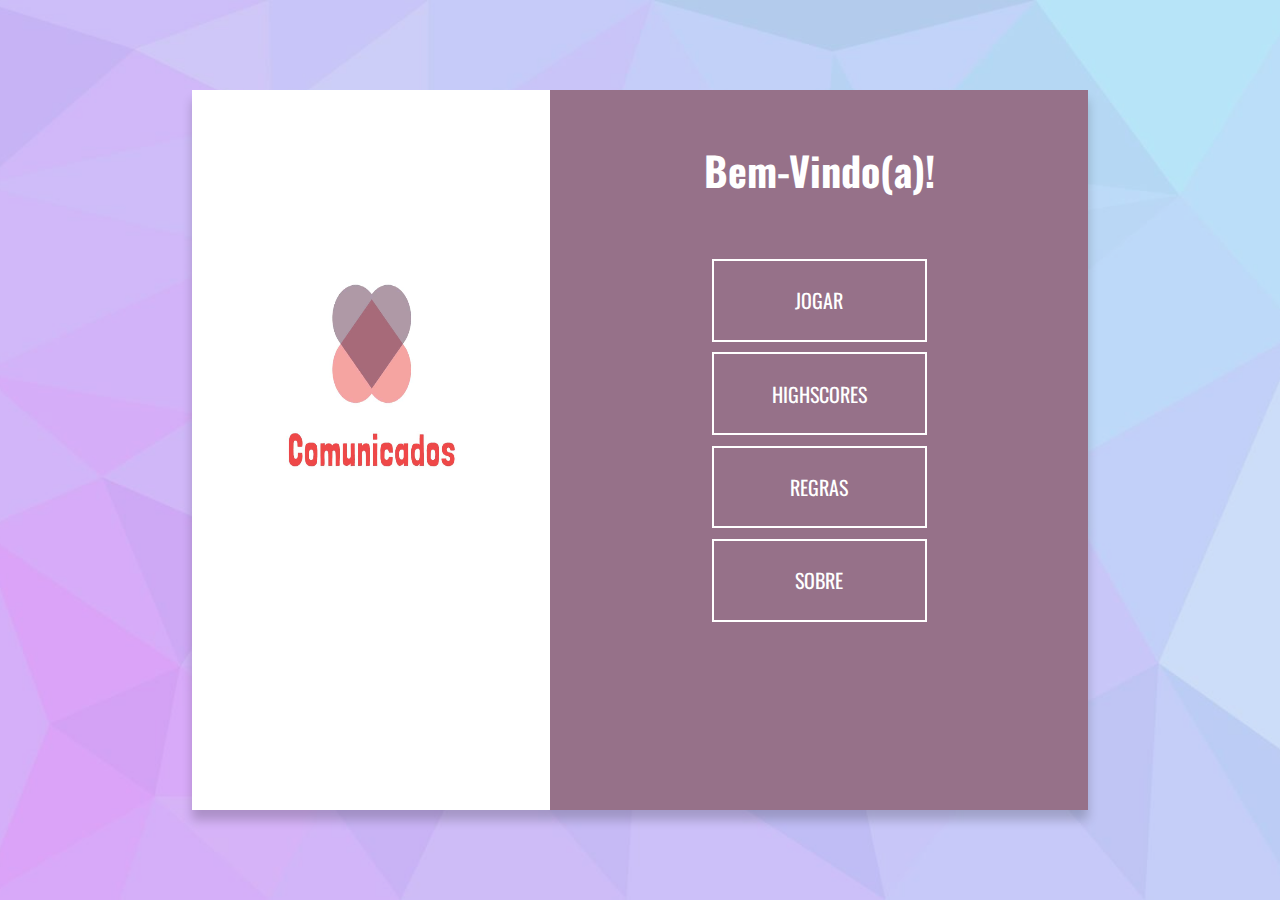
<file: index.html>
<!DOCTYPE html>
<html lang="pt-br">
<head>
    <meta charset="UTF-8">
    <meta http-equiv="X-UA-Compatible" content="IE=edge">
    <meta name="viewport" content="width=device-width, initial-scale=1.0">
    <link rel="preconnect" href="https://fonts.gstatic.com">
    <link href="https://fonts.googleapis.com/css2?family=Oswald:wght@700&family=Roboto&display=swap" rel="stylesheet">
    <link rel="stylesheet" href="css/style.css">
    <title>Comunicados</title>
    <link rel="shortcut icon" href="img/favicon.png">
</head>
<body>
    <div id="bg-img"></div>
    <!-- <audio src="audio/jigsaw-puzzle.mp3" controls loop></audio> -->
    <div id="content">
        <!----------------- MENU ---------------------->
        <div id="card_home">
            <div id="imagem">
                <img src="img/logo.jpg" alt="Logo-Ambientados" width="100%" height="50%">
                <!-- <img src="img/pev-logo.png" alt="Logo-PEV" width="80%"> -->
            </div>
            <div id="interface">
                <h1>Bem-Vindo(a)!</h1>
                <div id="btns">
                    <button id="jogar">JOGAR</button>
                    <button id="highscores" onclick="buscarConteudo()">HIGHSCORES</button>
                    <button id="regras">REGRAS</button>
                    <button id="sobre">SOBRE</button>
                </div>
                <h5></h5>
            </div>
        </div>
        <!----------------- MENU ---------------------->

        <!----------------- JOGAR --------------------->
        <div id="card_jogar">
            <div id="modos">
                <a href="classico.html">
                    <div id="md_class">
                        <div class="mid">
                            <h2>Modo Clássico</h2>
                            <h4>
                                Faça a maior pontuação sem se preocupar com tempo
                            </h4>
                        </div>
                        <div class="bottom">
                            <h2>JOGAR</h2>                        
                        </div>
                    </div>
                </a>

                <a href="contra_tempo.html">
                    <div id="md_tempo">
                        <div class="mid">
                            <h2>Modo Contra o Tempo</h2>
                            <h4>
                                Você consegue responder rápido?
                            </h4>
                        </div>
                        <div class="bottom">
                            <h2>JOGAR</h2>    
                        </div>
                    </div>
                </a>

            </div>

            <div id="btn3">
                <button id="princip">MENU</button>
            </div>
        </div>
        <!----------------- JOGAR --------------------->

        <!----------------- SCORES --------------------->
        <div id="card_scores">
            <div id="elmts">
                <h2>HIGHSCORES</h2>
                <div id="tabela">
                    <table>
                        <th>NOME</th>
                        <th>PONTOS</th>
                        <th>CLASSIFICAÇÃO</th>
                        <tbody id="corpoTabela">
                    
                        </tbody>
                      </table>
                </div>
            </div>
            <div id="btn5">
                <button id="schome">MENU</button>
            </div>

        </div>
        <!----------------- SCORES --------------------->

        <!---------------- REGRAS --------------------->
        <div id="card_regras">
            <div id="corpo">
                <div id="classico">
                    <h2>Modo Clássico</h2>
                    <h4>1. Não existe período de tempo para responder a questão.</h4>
                    <h4>2. Só há uma alternativa correta.</h4>
                    <h4>3. Cada acerto gera uma pontuação de 10.</h4>
                    <h4>4. Ao final salve seu resultado.</h4>
                </div>
                <hr>
                <div id="tempo">
                    <h2>Modo Contra o Tempo</h2>
                    <h4>1. Responda corretamente dentro do tempo de 20seg.</h4>
                    <h4>2. Só há uma alternativa correta.</h4>
                    <h4>3. Ao marcar uma alternativa incorreta, o jogo é encerrado.</h4>
                    <h4>4. Se o crônometro atingir 20seg, o jogo é encerrado.</h4>
                </div>
            </div>
            <div id="btn">
                <button id="home">MENU</button>
            </div>
        </div>
        <!---------------- REGRAS --------------------->

     <!----------------- SOBRE --------------------->
        <div id="card_sobre">
            <div id="info">
                <h2>Sobre</h2>
                <p>
                Comunicados é um jogo quiz desenvolvido dentro da disciplina Comunicação em Saúde , com intuito de proporcionar 
                o conhecimento para os discentes engajados na área da saúde. Sabe-se que a comunicação em saúde é uma peça fundamental 
                para criar uma relação entre profissionais e pacientes, especialmente em questões relacionadas com a aprendizagem, com 
                os processos de trabalho em promoção da saúde, e prevenção da doença realizada na atenção primária à saúde.
                </p>
<!--                 <h2>Créditos</h2>
                <h4>Todas as questões do nosso banco foram criadas a partir das postagens feitas no instagram do PEV.</h4>
                <h4>Background: Designed by pikisuperstar /Freepik </h4>
                <h5>escolaverde.org</h5> -->
            </div>
            <div id="btn2">
                <button id="btorg">ORGANIZAÇÃO</button>
                <button id="menu">MENU</button>
            </div>
        </div>
        <!----------------- SOBRE --------------------->
        <!----------------- ORGANIZAÇÃO --------------------->
        <div id="card_org">
            <div id="org2">
                <div id="devs">
                    <h2>Organização</h2>
                    <h4>José Luis Amorim - Graduando em Psicologia</h4>
                    <h4>Jules Bomfim Mangueira - Graduando em Engenharia da Computação</h4>
                    <h4>Júlia Arruda Santos - Graduando em Medicina</h4>
                    <h4>Júlia Caroline da Silva Rocha - Graduando em Medicina</h4>
                    <h4>Karla Ribeiro Lima - Graduando em Medicina</h4>
                    <h4>Lara Ribeiro de Pádua - Graduando em Medicina</h4>
                    <h4>Laura Gomes Pereira - Graduando em Medicina</h4>
                    <br>
                    <h4>Fernanda Patrícia Soares Souto Novaes - Orientadora</h4>                    
                </div>
                <div id="copy">
                    <h5>Copyright © Comunicação em Saúde - Universidade Federal do Vale do São Francisco</h5>
                    <h5></h5>
                </div>
            </div>
            <div id="btn-org">
                <button id="voltar-sobre">VOLTAR</button>
            </div>
        </div>
        <!----------------- ORGANIZAÇÃO --------------------->

    </div>
<!---------------- CONTENT --------------------->
<script src="js/script.js"></script>
</body>
</html>
</file>
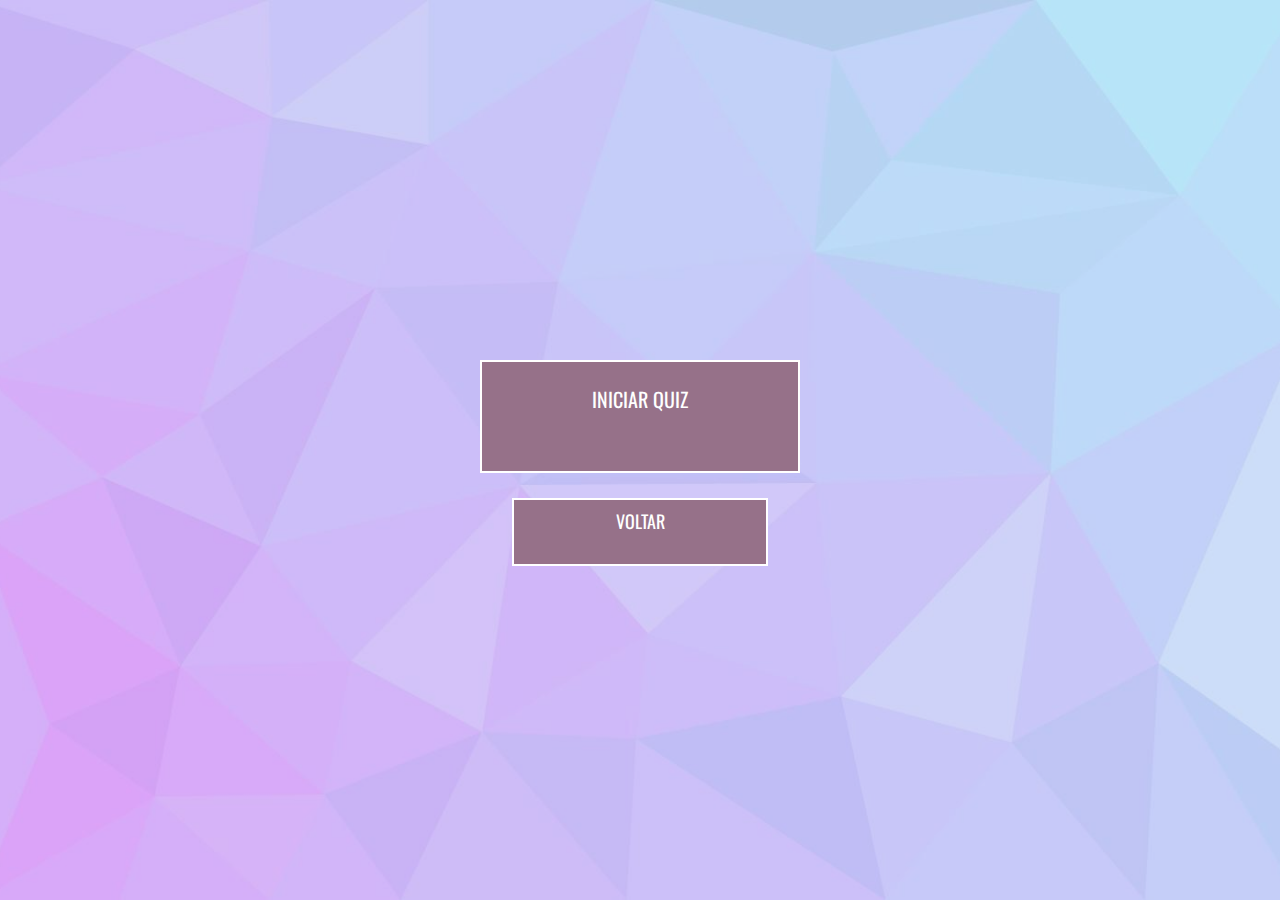
<file: classico.html>
<!DOCTYPE html>
<html lang="pt-br">
<head>
    <meta charset="UTF-8">
    <meta http-equiv="X-UA-Compatible" content="IE=edge">
    <meta name="viewport" content="width=device-width, initial-scale=1.0">
    <link rel="preconnect" href="https://fonts.gstatic.com">
    <link href="https://fonts.googleapis.com/css2?family=Oswald:wght@700&family=Roboto&display=swap" rel="stylesheet">
    <link rel="stylesheet" href="css/style_classico.css">
    <title>Comunicados</title>
    <link rel="shortcut icon" href="img/favicon.png">
</head>
<body>
    <div id="bg-img"></div>
    <div class="content">
        
<!--             Start                  -->
        <div id="start">
            <div id="iniciar">INICIAR QUIZ</div>
            <a href="index.html">
                <div id="voltar">VOLTAR</div>
            </a> 
        </div>
        
        <!-- Fim da div start -->
    
<!--            Regras                  -->
        <div id="regras">
            <h2>Modo Clássico - Regras</h2>
            <h4>1.  Neste modo você deve apenas se concentrar nas questões;</h4>
            <h4>2.  Não existe tempo para responder;</h4>
            <h4>3.  Cada resposta correta rende 10 pontos;</h4>
            <h4>4.  Ao final você pode colocar seu nome ou apelido no ranking.</h4> 
            <div class="btn">
                <button id="sair">Sair</button>
                <button id="ctn">Continuar</button>
            </div>       
        </div>        
<!--        Fim da div regras            -->


<!--        Card de questões             -->
<div id="card">
    <!--       CABEÇALHO DO CARD       -->
        <div class="top-card">
            <h4>Comunicados</h4>
        </div>
    
    <!--            QUESTÕES           -->
        <div class="qst-card">
            <h2 id="questnum"></h2>
            <h2 id="questtxt"></h2>
        </div>
    
    <!--           ALTERNATIVAS        -->
        <div id="alt-list">
            <h4 class="alt_qst" id="opc1"></h4>
            <h4 class="alt_qst" id="opc2"></h4>
            <h4 class="alt_qst" id="opc3"></h4>
            <h4 class="alt_qst" id="opc4"></h4>
        </div>
    
    <!--         RODAPÉ DO CARD        -->
        <div class="footer-card">
            <h3 id="total"></h3>
            <h3 id="prox">PRÓXIMA</h3>
        </div>

    </div>
<!--        Fim da div card             -->

<!--                Resultado                 -->
        <div id="resultado">
            <h1>Fim de jogo</h1>
            <h2>Pontuação</h2>
            <h2 id="score"></h2>
            <h3 id="salvo">Usuário salvo - Confira no Menu>Highscores</h3>
            <form>                
                <input id="username" type="text" placeholder="Insira seu nome">
                <button id="sbmt" type="submit" onclick= "savescore(event)" disabled>SALVAR</button>
            </form>
            <div id="fim">
                <a href="index.html">
                    <div id="fim_menu">MENU</div>
                </a>
            </div>
        </div>
<!--            Fim da div Resultado           -->
        
    </div> 
<!--        Fim da div content          -->
    <script src='js/script_classico.js'></script>
    <script src="js/questoes_classico.js"></script>
</body>
</html>
</file>
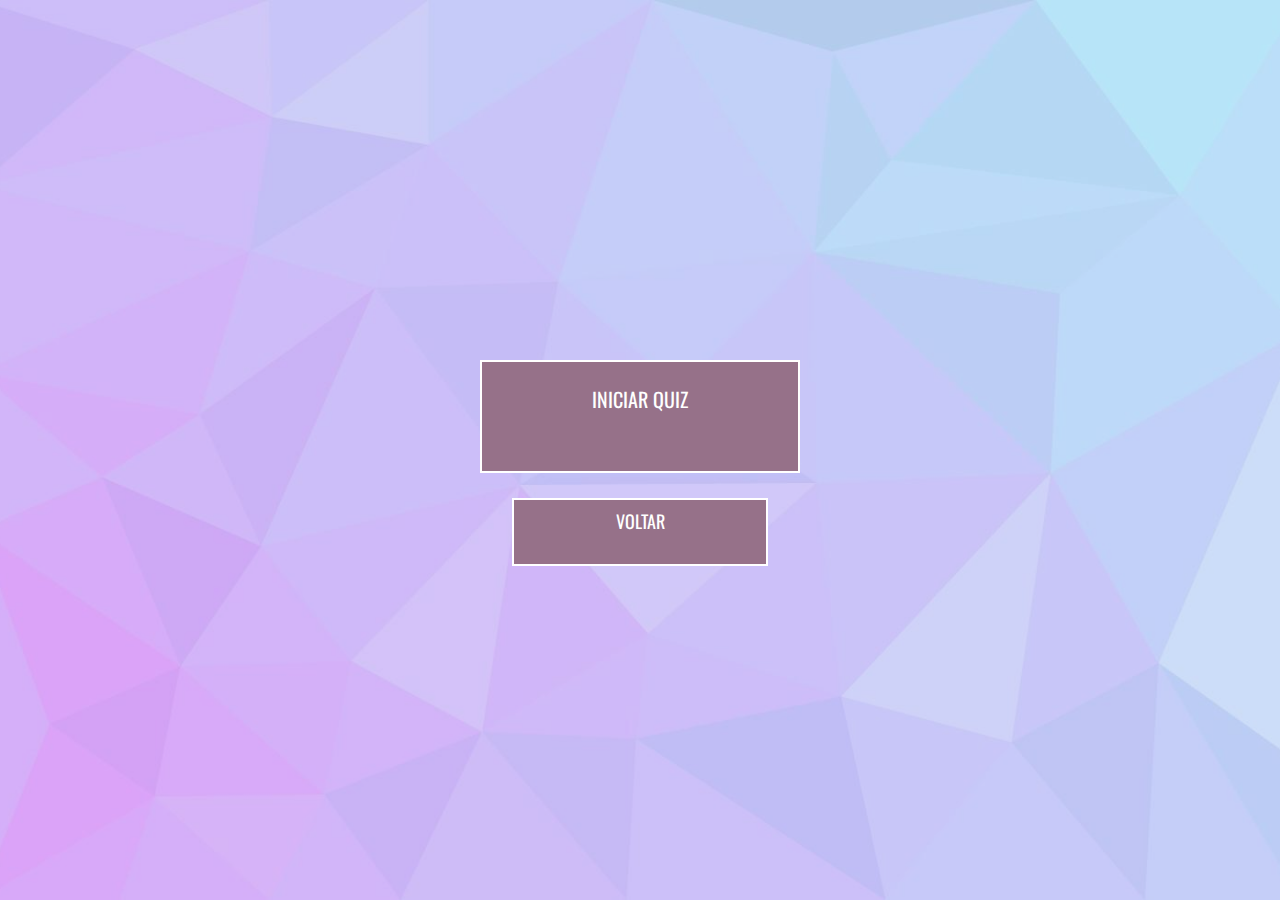
<file: contra_tempo.html>
<!DOCTYPE html>
<html lang="pt-br">
<head>
    <meta charset="UTF-8">
    <meta http-equiv="X-UA-Compatible" content="IE=edge">
    <meta name="viewport" content="width=device-width, initial-scale=1.0">
    <link rel="preconnect" href="https://fonts.gstatic.com">
    <link href="https://fonts.googleapis.com/css2?family=Oswald:wght@700&family=Roboto&display=swap" rel="stylesheet">
    <link rel="stylesheet" href="css/style_tempo.css">
    <title>Comunicados</title>
    <link rel="shortcut icon" href="img/favicon.png">
</head>
<body>
    <div id="bg-img"></div>
    <div class="content">
        
<!--             Start                  -->
        <div id="start">
            <div id="iniciar">INICIAR QUIZ</div>
            <a href="index.html">
                <div id="voltar">VOLTAR</div>
            </a> 
        </div>
        
        <!-- Fim da div start -->
    
<!--            Regras                  -->
        <div id="regras">
            <h2>Modo Contra o Tempo - Regras</h2>
            <h4>1.  Responda todas as questões corretamente dentro do tempo de 20seg.</h4>
            <h4>2.  Só há uma alternativa correta.</h4>
            <h4>3.  Ao marcar uma alternativa incorreta, o jogo é encerrado.</h4>
            <h4>4.  Se o crônometro atingir 20seg, o jogo é encerrado.</h4> 
            <div class="btn">
                <button id="sair">Sair</button>
                <button id="ctn">Continuar</button>
            </div>       
        </div>        
<!--        Fim da div regras            -->


<!--        Card de questões             -->
<div id="card">
    <!--       CABEÇALHO DO CARD       -->
        <div class="top-card">
            <h4>Comunicados</h4>
            <div id="timer">
                <h5>Tempo:</h5>
                <h5 id="time">00</h5>
            </div>
        </div>
    
    <!--            QUESTÕES           -->
        <div class="qst-card">
            <h2 id="questnum"></h2>
            <h2 id="questtxt"></h2>
        </div>
    
    <!--           ALTERNATIVAS        -->
        <div id="alt-list">
            <h4 class="alt_qst" id="opc1"></h4>
            <h4 class="alt_qst" id="opc2"></h4>
            <h4 class="alt_qst" id="opc3"></h4>
            <h4 class="alt_qst" id="opc4"></h4>
        </div>
    
    <!--         RODAPÉ DO CARD        -->
        <div class="footer-card">
            <h3 id="total"></h3>
            <h3 id="prox">PRÓXIMA</h3>
        </div>

    </div>
<!--        Fim da div card             -->

<!--                Resultado                 -->
        <div id="resultado">
            <h1>Fim de jogo</h1>
            <h2 id="estado"></h2>
            <h4 id="score"></h4>
            <div id="novamente">
                <div id="again">TENTAR NOVAMENTE</div>
            </div>
            <div id="fim">
                <a href="index.html">
                    <div id="fim_menu">MENU</div>
                </a>
            </div>
        </div>
<!--            Fim da div Resultado           -->
        
    </div> 
<!--        Fim da div content          -->
    <script src='js/script_tempo.js'></script>
    <script src="js/questoes_tempo.js"></script>
</body>
</html>
</file>
<file: css/style.css>
*{
    padding: 0;
    margin: 0;
    box-sizing: border-box;
}

body{
    height: 100vh;
    place-items: center;
    background: rgb(247, 240, 240);
}

#bg-img{
    opacity: 0.6;
    height: 100vh;
    width: 100vw;
    position: absolute;
    z-index: 1;
    background-image: url(../img/comun.jpg);
    background-repeat: no-repeat;
    background-size: cover;
    background-position: center center;
}

h1,h2{
    font-family: 'Oswald', sans-serif;
}

h5,h4,p{
    font-family: 'Roboto', sans-serif;
}

audio{
    z-index: 3;
    position: absolute;
    height: 5%;
    width: 15%;
    opacity: 0.7;
}

#content{ 
    z-index: 2; 
    position: absolute; 
    display: flex;
    justify-content: center;
    align-items: center;
    align-content: center;
    height: 100vh;
    width: 100%;
}

button{ 
    width: 150px;
    height: 70%;
    cursor: pointer;
    background: #967189;
    color: #fff;
    font-size: 20px;
    text-align: center;
    border: 2px solid #fff;
    font-family: 'Oswald', sans-serif;  
}

button:hover{
    background: #fff;
    color: #967189;
    transition: ease-in 0.15s;
}

/* ------------------------------- MENU -------------------------------------*/
#content #card_home{
    /* display: none; */
    display: flex;
    flex-direction: row;
    height: 80%;
    width: 70%;
    justify-content: center;
    align-items: center;
    box-shadow: 0px 10px 10px rgba(0, 0, 0, 0.2);
}

#card_home #imagem{
    width: 40%;
    height: 100%;
    background: #fff;
    justify-content: center;
    align-items: center;
    text-align: center;
    display: block;
}

#imagem img{
    margin-top: 2%;
    max-width: 80%;
    align-items: center;
    justify-content: center;
}

#imagem img:last-child{
    margin-top: 35%;
    max-width: 70%;
}

#card_home #interface{
    display: flex;
    flex-direction: column;  
    width: 60%;
    height: 100%;
    align-items: center;
    background: #967189;
    position: relative;
}

#interface h1{
    height: 10%;
    margin-top: 50px;
    margin-bottom: 50px;
    align-content: top;
    text-align: center;
    font-weight: 700;
    font-size: 40px;
    color:#fff;
}

#interface h5{
    color:#fff; 
}

#interface #btns{
    height: 80%;
    width: 100%;
    align-items: center;
    display: flex;
    flex-direction: column;
}

#interface #btns button{
    padding: 1%;
    margin-bottom: 2%;
    width: 40%;
    height: 15%;
}
/* ------------------------------ MENU -------------------------------------*/

/* ------------------------------- JOGAR -----------------------------------*/
#content #card_jogar{
    height: 80%;
    width: 70%;
    justify-content: center;
    align-items: center;
    box-shadow: 0px 10px 10px rgba(0, 0, 0, 0.2);
    background: #967189;
    display: none;
}

#card_jogar #modos{
    width: 100%;
    height: 85%;
    display: flex;
    justify-content: center;
    align-items: center;
}

#modos a{
    width: 30%;
    height: 50%;
    text-decoration: none;
    margin: 5%;
}

#modos #md_class{
    width: 100%;
    height: 100%;    
    background: #967189;
    color: #fff;
    border: 2px solid #fff;
    cursor: pointer;
}

#modos #md_class:hover{
    background: #fff;
    color: #967189;
    box-shadow: 0px 0px 90px #000000;
    z-index: 2;
    transition: all 200ms ease-in;
    transform: scale(1.025);
}

#modos #md_tempo{
    width: 100%;
    height: 100%;
    background: #967189;
    color: #fff;
    border: 2px solid #fff;
    cursor: pointer;
}

#modos #md_tempo:hover{
    background: #fff;
    color: #967189;
    box-shadow: 0px 0px 90px #000000;
    z-index: 2;
    transition: all 200ms ease-in;
    transform: scale(1.025);
}

.mid{
    height: 70%;
    align-items: center;
    text-align: center;
    display: flex;
    flex-direction: column;
    padding-top: 10%;
}

.mid h2{
    margin-bottom: 5%;
}

.bottom{
    height: 30%;
    text-align: center;
}

#card_jogar #btn3{
    display: flex;
    height: 15%;
    justify-content: flex-end;
    margin-right: 20px;
    margin-top: 10px;
}
/* ------------------------------- JOGAR -----------------------------------*/

/* ------------------------------ SCORE -----------------------------------*/
#content #card_scores{
    height: 80%;
    width: 70%;
    justify-content: center;
    align-items: center;
    box-shadow: 0px 10px 10px rgba(0, 0, 0, 0.2);
    background: #967189;
    display: none;
}

#card_scores #elmts{
    width: 100%;
    height: 85%;
    justify-content: center;
    padding: 1%;
}

#elmts h2{
    color: #fff;
    margin-top: 1%;
    padding-bottom: 1%;
    text-align: center;
}

#elmts #tabela{
    display: flex;
    color: #fff;
    font-family: 'Roboto', sans-serif;
    font-weight: 700;
    font-size: 18px;
    width: 100%;
    justify-content: center;
    align-items: center;
}

#tabela table{
    width: 80%;
    table-layout: fixed;
    text-align: left;
    border-collapse: collapse;
    empty-cells: show;
}

th{
    padding: 1%;
    font-family: 'Oswald', sans-serif;
    background: #fff;
    color: #967189;
}

td{
    padding: 0.5% 1%;
}

#card_scores #btn5{
    width: 100%;
    height: 15%;
    display: flex;
    justify-content: center;
    align-items: center;
    margin-bottom: 10px;
}
/* ------------------------------ SCORE -----------------------------------*/

/* ----------------------------- REGRAS ------------------------------------*/
#content #card_regras{
    display: none;
    height: 80%;
    width: 70%;
    justify-content: center;
    align-items: center;
    background: #967189;
    box-shadow: 0px 10px 10px rgba(0, 0, 0, 0.2);
}

#card_regras #corpo{
    display: flex;
    width: 100%;
    height: 85%;
    align-items: center;
    justify-content: center;
}

#corpo #classico{
    display: flex;
    flex-direction: column;
    width: 50%;
    height: 100%;
    padding: 5%;
    margin-top: 7%;
}

#classico h2{
    text-align: center;
    margin-bottom: 5%;
    color: #fff;
}

#classico h4{
    margin-bottom: 1%;
    color: #fff;
}

#corpo hr{
    background: #fff;
    height: 80%;
}

#corpo #tempo{
    display: flex;
    flex-direction: column;
    width: 50%;
    height: 100%;
    padding: 5%;
    margin-top: 7%;
}

#tempo h2{
    text-align: center;
    margin-bottom: 5%;
    color: #fff;
}

#tempo h4{
    margin-bottom: 1%;
    color: #fff;
}

#card_regras #btn{
    display: flex;
    height: 15%;
    justify-content: flex-end;
    margin-right: 20px;
    margin-top: 10px;
}
/* ----------------------------- REGRAS ------------------------------------*/

/* ------------------------------ SOBRE ------------------------------------*/
#content #card_sobre{
    display: none;
    flex-direction: row;
    height: 80%;
    width: 70%;
    justify-content: center;
    align-items: center;
    position: relative;
    background: #967189;
    color: #fff;
    box-shadow: 0px 10px 10px rgba(0, 0, 0, 0.2);
}

#card_sobre #info{
    display: flex;
    flex-direction: column;  
    width: 100%;
    height: 50%;
    align-items: center;    
    padding: 2%;
    margin-top: 5%;
    text-align: center;
}

#info h2{
    margin-bottom: 10px;
}

#info p{
    font-size: 15px;
    font-weight: 700;
    width: 80%;
}

#info h5{
    margin-top: 8%;
    font-size: 16px;
}

#card_sobre #btn2{
    display: flex;
    height: 15%;
    width: 100%;
    padding-right: 1%;
    align-items: center;
    justify-content: flex-end;
    position: absolute;
    bottom: 0;
}

#btn2 #btorg{
    margin-right: 2%; 
}
/* ------------------------------ SOBRE ------------------------------------*/
/* ------------------------------ ORG ------------------------------------*/
#content #card_org{
    display: none;
    flex-direction: column;
    height: 80%;
    width: 70%;
    justify-content: center;
    align-items: center;
    position: relative;
    background: #967189;
    color: #fff;
    box-shadow: 0px 10px 10px rgba(0, 0, 0, 0.2);
}

#card_org #org2{
    display: flex;
    flex-direction: column;  
    width: 100%;
    height: 85%;
    align-items: center;    
    padding: 2%;
    padding-top: 5%;
    text-align: center;
    position: absolute;
}

#org2 h2{
    margin-bottom: 10px;
}
#org2 #devs{
    height: 70%;
}

#org2 #copy{
    padding-top: 5%;
    height: 30%;
}


#card_org #btn-org{
    display: flex;
    height: 15%;
    width: 100%;
    padding-right: 1%;
    align-items: center;
    justify-content: flex-end;
    position: absolute;
    bottom: 0;
}

/* ------------------------------ ORG ------------------------------------*/



/* MEDIA QUERIES PARA DISPOSITIVOS */
@media (max-width: 430px){
    #content #card_home{
        height: 100%;
        width: 100%;
        flex-direction: column;
    }

    audio{
        width: 30%;
    }

    #content #card_home #imagem{
        height: 20%;
        width: 100%;
    }
    
    #content #card_home #imagem img{
        height: 100%;
        width: auto;
        margin-top: 0;
    }
    
    #imagem img:last-child{
        margin-left: 5%;
        max-width: 70%;
    }
    

    #content #card_home #interface{
        height: 80%;
        width: 100%;
    }
    
    /* JOGAR */
    #content #card_jogar{
        height: 100%;
        width: 100%;
    }

    #card_jogar #modos{
        flex-direction: column;
    }

    #modos a{
        width: 80%;
        height: 40%;
    }

    #card_jogar #btn3{
        justify-content: center;
        margin-right: 0;
    }

    /* REGRAS */
    #content #card_regras{
        height: 100%;
        width: 100%; 
    }
    
    #content #card_regras #corpo{
        flex-direction: column;
    }

    #corpo #classico{
        width: 90%;
        height: 40%;
        margin-top: 1%;
        padding: 0;
        font-size: 14px;
    }

    #corpo hr{
        display: none;
    }

    #corpo #tempo{
        width: 90%;
        height: 40%;
        padding: 0;
        font-size: 14px;
    }
    
    #card_regras #btn{
        justify-content: center;
        margin-right: 0;
    }

    /* HIGHSCORES */
    #content #card_scores{
        height: 100%;
        width: 100%;
    }

    #card_scores #elmts #tabela table{
        width: 92%;
        font-size: 12px;
    }


    /* SOBRE */
    #content #card_sobre{
        height: 100%;
        width: 100%;
        font-size: 14px;
    }

    #card_sobre #info{
        width: 100%;
        height: 60%;
        padding-top: 0.5%;
        padding-left: 0.2%;
        padding-right: 0.2%;
        text-align: center;
    }
    #info h2{
        margin-top: 2%;
    }

    #info p,h4{
        font-size: 12px;
    }
    #info h5{
        margin-top: 15%;
        font-size: 12px;
    }

    #card_sobre #btn2{
        justify-content: center;
        margin-right: 0;
    }

    #content #card_org{
        height: 100%;
        width: 100%;
        font-size: 14px;
    }

    #card_org #btn-org{
        height: 10%;
        justify-content: center;
        margin-right: 0; 
    }
}
</file>
<file: css/style_classico.css>
*{
    box-sizing: border-box;
    margin: 0;
    padding: 0;
}

body{
    height: 100vh;
    place-items: center;    
    background: rgb(247, 240, 240);
}

h1,h2,h3{
    font-family: 'Oswald', sans-serif;
}

h4,p{
    font-family: 'Roboto', sans-serif;
}

#bg-img{
    opacity: 0.6;
    height: 100vh;
    width: 100vw;
    position: absolute;
    z-index: 1;
    background-image: url(../img/comun.jpg);
    background-repeat: no-repeat;
    background-size: cover;
    background-position: center center;
}

.content{
    z-index: 2; 
    position: absolute; 
    display: flex;
    justify-content: center;
    align-items: center;
    align-content: center;
    height: 100vh;
    width: 100%;   
}

/* ------------------------- START --------------------------- */
#start{
    height: 50%;
    width: 25%;
    display: flex;
    flex-direction: column;
    justify-content: center;
    align-items: center;
}

#start #iniciar{
    height: 25%;
    width: 100%;
    padding: 7%;
    text-align: center;
    background: #967189;
    color: #fff;
    font-size: 20px;
    border: 2px solid #fff;
    font-family: 'Oswald', sans-serif; 
    cursor: pointer;
}

#start #iniciar:hover{
    background: #fff;
    color: #967189;
    box-shadow: 0px 0px 90px #000000;
    z-index: 2;
    transition: all 200ms ease-in;
    transform: scale(1.025);
}

#start a{
    height: 15%;
    width: 80%;
    text-decoration: none;
}

#start a #voltar{
    height: 100%;
    width: 100%;
    margin-top: 10%;
    padding-top: 3%;
    text-align: center;
    background: #967189;
    color: #fff;
    font-size: 18px;
    border: 2px solid #fff;
    font-family: 'Oswald', sans-serif; 
    cursor: pointer;
}

#start a #voltar:hover{
    background: #fff;
    color: #967189;
    box-shadow: 0px 0px 90px #000000;
    z-index: 2;
    transition: all 200ms ease-in;
    transform: scale(1.025);
}

/* ------------------------- REGRAS --------------------------- */
#regras{
    height: 60%;
    width: 50%;
    padding: 2%;
    background: #967189;
    color: #fff;
    box-shadow: 0px 10px 10px rgba(0, 0, 0, 0.2);
    display: none;
    position: relative;
}

#regras h2{
    text-align: center;
    font-size: 40px;
    color: #fff;
    margin-bottom: 2%;
}

#regras h4{
    margin-bottom: 2%;
    height: 10%;
    width: 100%;
    display: flex;
    align-items: center;
    font-size: 20px;
}

#regras .btn{
    margin-top: 10%;
    height: 20%;
    width: 100%;
    display: flex;
    align-items: center;
    justify-content: flex-end;
    position: absolute;
    bottom: 0;
    right: 0;
}

#regras .btn button{
    height: 70%;
    width: 30%;
    border: none;
    outline: none;
    color: #fff;
    background: #967189;
    border: 2px solid #fff;
    font-size: 20px;
    cursor: pointer;
}

#regras .btn button:last-child{
    margin: 0 2%;
}

#regras .btn button:hover{
    background: #fff;
    color: #967189;
    transition: ease-in 0.15s;
}

/* ------------------------- CARD de QUESTÕES - TOPO --------------------------- */
#card{
    display: none;
    height: 80%;
    width: 70%;
    background: #967189;
    position: relative;
    box-shadow: 0px 10px 10px rgba(0, 0, 0, 0.2);    
}

#card .top-card{
    height: 10%;
    width: 100%;
    background: #967189;
    position: absolute;
    top: 0;
    left: 0;
    display: flex;
    align-items: center;
    flex-direction: row;   
}

#card .top-card h4{
    font-size: 18px;
    margin: 0 20px;
    color:#fff;
}

/* ------------------------- CARD de QUESTÕES - CORPO --------------------------- */
#card .qst-card{
    position: absolute;
    top: 10%;
    height: 25%;
    width: 100%;
    display: flex;
    flex-direction: row;
    padding: 0 10px 5px 10px;
    color: #fff;
    /* margin-bottom: 5%; */
}

#card .qst-card h2{
    font-size: 20px; 
}

#card .qst-card h2:first-child{
    margin: 0 10px 0 5px;
    padding-left: 1%;
    padding-right: 1%;
}

/* --------------------- CARD de QUESTÕES - ALTERNATIVAS ------------------------- */
#card #alt-list{
    height: 55%;
    width: 100%;
    position: absolute;
    top: 35%;
    bottom: 10%;
    padding-left: 2%;
}

#card #alt-list h4{
    height: auto;
    min-height: 22%;
    max-height: 22%;
    width: 98%;
    background: #967189;
    margin-bottom: 1%;
    border-radius: 7px;
    padding: 0.5%;
    padding-left: 1%;
    padding-right: 1%;
    font-size: 18px;
    color: #fff;
    border: 1px solid #b0c4d8;
    cursor: pointer;
}

#card #alt-list h4:hover{
    background: #fff;
    color: #967189;
    transition: ease-in 0.15s;
}

#card #alt-list .active{
    background: #fff;
    color: #967189;
}

#card #alt-list .disabled{
    pointer-events: none;
}

/* ------------------------- CARD de QUESTÕES - FOOTER --------------------------- */
.footer-card{
    height: 10%;
    width: 100%;
    position: absolute;
    bottom: 0;
    left: 0;
    display: flex;
    align-items: center;
    flex-direction: row;
}

.footer-card h3{
    margin: 0px 30px;
    color: #fff;

}

.footer-card h3:last-child{
    height: 90%;
    width: 20%;
    display: grid;
    place-items: center;
    background: #967189;
    position: absolute;
    right: 0;
    color: #fff;
    border: 2px solid #fff;
    font-size: 20px;
    cursor: pointer;
    margin: 0 2%;
}

.footer-card h3:hover{
    background: #fff;
    color: #967189;
    transition: ease-in 0.15s;
}

.footer-card h3:first-child:hover{
    background: none;
    color: #fff;
}

/* ------------------------- CARD RESULTADO --------------------------- */
#resultado{
    display: none;
    /* display: flex; */
    flex-direction: column;
    padding: 2%;
    align-items: center;
    height: 80%;
    width: 70%;
    background: #967189;
    color: #fff;
    box-shadow: 0px 10px 10px rgba(0, 0, 0, 0.2); 
}

#resultado h1{
    margin-bottom: 5%;
}

#resultado h2{
    margin-bottom: 0.5%;
    font-size: 30px;
}
#resultado h3{
    margin-bottom: 0.5%;
    display: none;

}

#resultado form{
    display: flex;
    flex-direction: column;
    align-items: center;
    width: 30%;
    height: 40%;
}

#resultado form #username{
    height: 30%;
    width: 100%;
    margin-top: 5%;
    margin-bottom: 5%;
    text-align: center;
}

#resultado form #sbmt{
    padding: 10px;
    margin-bottom: 15px;
    width: 150px;
    cursor: pointer;
    background: #967189;
    color: #fff;
    font-size: 20px;
    text-align: center;
    border: 2px solid #fff;
    font-family: 'Oswald', sans-serif;
}

#resultado #fim{
    width: 30%;
    height: 20%;
    align-items: center; 
    display: flex;       
}

#fim a{
    width: 100%;
    height: 100%;
    text-decoration: none;
    align-items: center;
    display: flex;
    justify-content: center;
}

#fim a #fim_menu{
    padding: 10px;
    width: 150px;
    cursor: pointer;
    background: #967189;
    color: #fff;
    font-size: 20px;
    text-align: center;
    text-decoration: none;
    border: 2px solid #fff;
    font-family: 'Oswald', sans-serif;
}

#fim a #fim_menu:hover{
    background: #fff;
    color: #967189;
    transition: ease-in 0.15s;
}

/* ------------------------- CARD RESULTADO --------------------------- */


@media (max-width: 500px){
    #start{
        height: 50%;
        width: 70%;
    }
    /* CARD de REGRAS */
    #regras{
        height: 60%;
        width: 100%;
        padding: 5%;
        position: relative;
    }
    
    #regras h2{
        height: 20%;
        font-size: 20px;
        margin-bottom: 2%;
    }
    
    #regras h4{
        height: 10%;
        width: 100%;
        font-size: 14px;
    }
    
    #regras .btn{
        margin-top: 5%;
        padding: 2%;
        height: 20%;
        width: 100%;
        justify-content: center;
        position: absolute;
    }
    
    #regras .btn button{
        height: 80%;
        width: 40%;
        margin: 0 0;
    }

    #regras .btn button:last-child{
        margin: 0 2%;
    }

    /* CARD DE QUESTÕES */
    #card{
        height: 100%;
        width: 100%;  
    }

    #card .top-card{
        height: 5%;
        margin-bottom: 0;
    }
    
    #card .top-card h4{
        font-size: 14px;
    }

    #card .qst-card{
        margin-top: 0;
        height: 27%;
        top: 5%;
    }

    #card .qst-card h2{
        font-size: 14px;
         
    }

    #card #alt-list{
        height: 55%;
        padding: 0 1% 0 1%;
        top: 32%;
        /* bottom: 15%; */        
    }

    #card #alt-list h4{
        /* font-family: 'Oswald', sans-serif; */
        font-size: 14px;
        width: 100%;
        height: auto;
        min-height: 20%;
        max-height: 24%;
        margin: 0 0;
        margin-bottom: 1%;
    }

    .footer-card{
        height: 15%;
        flex-direction: column;
    }

    .footer-card h3{
        font-size: 16px;
        height: 50%;    
    }

    .footer-card h3:last-child{
        height: 50%;
        width: 40%;
        right: 0;
        font-size: 16px;
        position: absolute;
        right: 28%;
        bottom: 0;
        margin-bottom: 2%;
    }

    /* RESULTADO */
    #resultado{
        height: 100%;
        width: 100%;
    }

    #resultado form{
        width: 50%;
    }

    #resultado #fim{
        width: 40%;    
    }
}
</file>
<file: css/style_tempo.css>
*{
    box-sizing: border-box;
    margin: 0;
    padding: 0;
}

body{
    height: 100vh;
    place-items: center;    
    background: rgb(247, 240, 240);
}

h1,h2,h3{
    font-family: 'Oswald', sans-serif;
}

h4,h5,p{
    font-family: 'Roboto', sans-serif;
}

#bg-img{
    opacity: 0.6;
    height: 100vh;
    width: 100vw;
    position: absolute;
    z-index: 1;
    background-image: url(../img/comun.jpg);
    background-repeat: no-repeat;
    background-size: cover;
    background-position: center center;
}

.content{
    z-index: 2; 
    position: absolute;
    display: flex;
    justify-content: center;
    align-items: center;
    align-content: center;
    height: 100vh;
    width: 100%;   
}

/* ------------------------- START --------------------------- */
#start{
    height: 50%;
    width: 25%;
    /* display: none; */
    display: flex;
    flex-direction: column;
    justify-content: center;
    align-items: center;
}

#start #iniciar{
    height: 25%;
    width: 100%;
    padding: 7%;
    text-align: center;
    background: #967189;
    color: #fff;
    font-size: 20px;
    border: 2px solid #fff;
    font-family: 'Oswald', sans-serif; 
    cursor: pointer;
}

#start #iniciar:hover{
    background: #fff;
    color: #967189;
    box-shadow: 0px 0px 90px #000000;
    z-index: 2;
    transition: all 200ms ease-in;
    transform: scale(1.025);
}

#start a{
    height: 15%;
    width: 80%;
    text-decoration: none;
}

#start a #voltar{
    height: 100%;
    width: 100%;
    margin-top: 10%;
    padding-top: 3%;
    text-align: center;
    background: #967189;
    color: #fff;
    font-size: 18px;
    border: 2px solid #fff;
    font-family: 'Oswald', sans-serif; 
    cursor: pointer;
}

#start a #voltar:hover{
    background: #fff;
    color: #967189;
    box-shadow: 0px 0px 90px #000000;
    z-index: 2;
    transition: all 200ms ease-in;
    transform: scale(1.025);
}

/* ------------------------- REGRAS --------------------------- */
#regras{
    height: 60%;
    width: 50%;
    padding: 2%;
    background: #967189;
    color: #fff;
    box-shadow: 0px 10px 10px rgba(0, 0, 0, 0.2);
    display: none;
    position: relative;
}

#regras h2{
    text-align: center;
    font-size: 20px;
    color: #fff;
    padding-bottom: 20px;
}

#regras h4{
    height: 30px;
    width: 100%;
    margin-bottom: 2%;
    display: flex;
    align-items: center;
    font-size: 20px;
}

#regras .btn{
    margin-top: 10%;
    height: 20%;
    width: 100%;
    display: flex;
    align-items: center;
    justify-content: flex-end;
    position: absolute;
    bottom: 0;
    right: 0;
}

#regras .btn button{
    height: 70%;
    width: 30%;
    border: none;
    outline: none;
    color: #fff;
    background: #967189;
    border: 2px solid #fff;
    font-size: 20px;
    cursor: pointer;
}

#regras .btn button:last-child{
    margin: 0 2%;
}

#regras .btn button:hover{
    background: #fff;
    color: #967189;
    transition: ease-in 0.15s;
}

/* ------------------------- CARD de QUESTÕES - TOPO --------------------------- */
#card{
    display: none;
    height: 80%;
    width: 70%;
    background: #967189;
    position: relative;
    box-shadow: 0px 10px 10px rgba(0, 0, 0, 0.2);    
}

#card .top-card{
    height: 10%;
    width: 100%;
    background: #967189;
    position: absolute;
    top: 0;
    left: 0;
    display: flex;
    align-items: center;
    flex-direction: row;   
}

#card .top-card h4{
    font-size: 15px;
    margin: 0 20px;
    color:#fff;
}

.top-card #timer{
    display: flex;
    background: #fff;
    color: #967189;
    font-size: 20px;
    position: absolute;
    right: 2%;
    height: 80%;
    width: 20%;
    padding: 0.5%;
}

.top-card #timer h5{
    display: grid;
    place-items: center;
    margin: 0 8%;
    width: 40%;
    height: 100%;
}

.top-card #timer #time{
    background: #967189;
    color: #fff;
    width: 30%;
    font-size: 22px;
}


/* ------------------------- CARD de QUESTÕES - CORPO --------------------------- */
#card .qst-card{
    position: absolute;
    top: 10%;
    height: 30%;
    width: 100%;
    display: flex;
    flex-direction: row;
    padding: 5px 10px 5px 10px;
    color: #fff;
}

#card .qst-card h2{
    font-size: 20x; 
}

#card .qst-card h2:first-child{
    margin: 0 10px 0 5px;
    padding-left: 1%;
    padding-right: 1%;
}

/* --------------------- CARD de QUESTÕES - ALTERNATIVAS ------------------------- */
#card #alt-list{
    height: 50%;
    width: 100%;
    position: absolute;
    top: 40%;
    padding: 10px 20px 10px 25px;
}

#card #alt-list h4{
    height: auto;
    min-height: 22%;
    max-height: 22%;
    width: 98%;
    background: #967189;
    margin-bottom: 1%;
    border-radius: 7px;
    padding: 0.5%;
    padding-left: 1%;
    padding-right: 1%;
    font-size: 18px;
    color: #fff;
    border: 1px solid #b0c4d8;
    cursor: pointer;
}

#card #alt-list h4:hover{
    background: #fff;
    color: #967189;
    transition: ease-in 0.15s;
}

#card #alt-list .active{
    background: #fff;
    color: #967189;
}

#card #alt-list .disabled{
    pointer-events: none;
}

/* ------------------------- CARD de QUESTÕES - FOOTER --------------------------- */
.footer-card{
    height: 10%;
    width: 100%;
    position: absolute;
    bottom: 0;
    left: 0;
    display: flex;
    align-items: center;
    flex-direction: row;
}

.footer-card h3{
    margin: 0px 30px;
    color: #fff;

}

.footer-card h3:last-child{
    height: 90%;
    width: 20%;
    display: grid;
    place-items: center;
    background: #967189;
    position: absolute;
    right: 0;
    color: #fff;
    border: 2px solid #fff;
    font-size: 20px;
    cursor: pointer;
    margin: 0 2%;
}

.footer-card h3:hover{
    background: #fff;
    color: #967189;
    transition: ease-in 0.15s;
}

.footer-card h3:first-child:hover{
    background: none;
    color: #fff;
}

/* ------------------------- CARD RESULTADO --------------------------- */
#resultado{
    display: none;
    /* display: flex; */
    flex-direction: column;
    padding: 2%;
    align-items: center;
    height: 80%;
    width: 70%;
    background: #967189;
    color: #fff;
    box-shadow: 0px 10px 10px rgba(0, 0, 0, 0.2); 
}

#resultado h1{
    margin-bottom: 5%;
}

#resultado h2{
    margin-bottom: 0.5%;
    font-size: 30px;
}

#resultado h4{
    margin-bottom: 0.5%;
    font-size: 20px;
}

#resultado #novamente{
    width: 30%;
    height: 20%;
    align-items: center; 
    display: flex;   
}

#novamente #again{
    padding: 10px;
    width: 100%;
    cursor: pointer;
    background: #967189;
    color: #fff;
    font-size: 20px;
    text-align: center;
    text-decoration: none;
    border: 2px solid #fff;
    font-family: 'Oswald', sans-serif;
}

#novamente #again:hover{
    background: #fff;
    color: #967189;
    transition: ease-in 0.15s;
}

#resultado #fim{
    width: 30%;
    height: 20%;
    align-items: center; 
    display: flex;       
}

#fim a{
    width: 100%;
    height: 100%;
    text-decoration: none;
    align-items: center;
    display: flex;
    justify-content: center;
}

#fim a #fim_menu{
    padding: 10px;
    width: 100%;
    cursor: pointer;
    background: #967189;
    color: #fff;
    font-size: 20px;
    text-align: center;
    text-decoration: none;
    border: 2px solid #fff;
    font-family: 'Oswald', sans-serif;
}

#fim a #fim_menu:hover{
    background: #fff;
    color: #967189;
    transition: ease-in 0.15s;
}

/* ------------------------- CARD RESULTADO --------------------------- */

@media (max-width: 500px){
    #start{
        height: 50%;
        width: 70%;
    }
    /* CARD REGRAS */
    #regras{
        height: 60%;
        width: 100%;
        padding: 5%;
        position: relative;
        
    }

    #regras h2{
        height: 20%;
        font-size: 20px;
        margin-bottom: 2%;
    }
    
    #regras h4{
        height: 10%;
        width: 100%;
        font-size: 14px;
        margin-bottom: 2%;
        
    }
    
    #regras .btn{
        margin-top: 5%;
        padding: 2%;
        height: 20%;
        width: 100%;
        justify-content: center;
        position: absolute;
    }
    
    #regras .btn button{
        height: 80%;
        width: 40%;
        margin: 0 0;
    }

    #regras .btn button:last-child{
        margin: 0 2%;
    }
    
    /* CARD QUESTÕES */
    #card{
        height: 100%;
        width: 100%;  
    }

    #card .top-card{
        height: 5%;
        margin-bottom: 0;
    }
    
    #card .top-card h4{
        font-size: 14px;
    }

    .top-card #timer{
        font-size: 16px;
        height: 80%;
        width: 40%;
        /* padding: 0.5%; */
    }
    
    .top-card #timer h5{
        display: grid;
        place-items: center;
        margin: 0 8%;
        width: 40%;
        height: 100%;
    }
    
    .top-card #timer #time{
        width: 30%;
        font-size: 16px;
    }
    



    #card .qst-card{
        margin-top: 0;
        height: 27%;
        top: 5%;
    }

    #card .qst-card h2{
        font-size: 14px;
         
    }

    #card #alt-list{
        height: 55%;
        padding: 0 1% 0 1%;
        top: 32%;
        /* bottom: 15%; */        
    }

    #card #alt-list h4{
        /* font-family: 'Oswald', sans-serif; */
        font-size: 14px;
        width: 100%;
        height: auto;
        min-height: 20%;
        max-height: 24%;
        margin: 0 0;
        margin-bottom: 1%;
    }

    .footer-card{
        height: 15%;
        flex-direction: column;
    }

    .footer-card h3{
        font-size: 16px;
        height: 50%;    
    }

    .footer-card h3:last-child{
        height: 50%;
        width: 40%;
        right: 0;
        font-size: 16px;
        position: absolute;
        right: 28%;
        bottom: 0;
        margin-bottom: 2%;
    }


    #resultado{
        padding: 2%;
        height: 60%;
        width: 90%;
         
    }
    
    #resultado h1{
        margin-top: 5%;
        font-size: 22px;
    }
    
    #resultado h2{
        margin-top: 5%;
        font-size: 20px;
    }
    
    #resultado h4{
        font-size: 16px;
        text-align: center;
    }
    
    #resultado #novamente{
        width: 60%;
        height: 20%;   
    }
    
    #novamente #again{
        padding: 5%;
        font-size: 16px;
    }
      
    #resultado #fim{
        width: 40%;
        height: 20%;     
    }
    
    
    #fim a #fim_menu{
        padding: 5%;
        height: 70%;
        width: 100%;
        font-size: 16px;
    }


}
</file>
